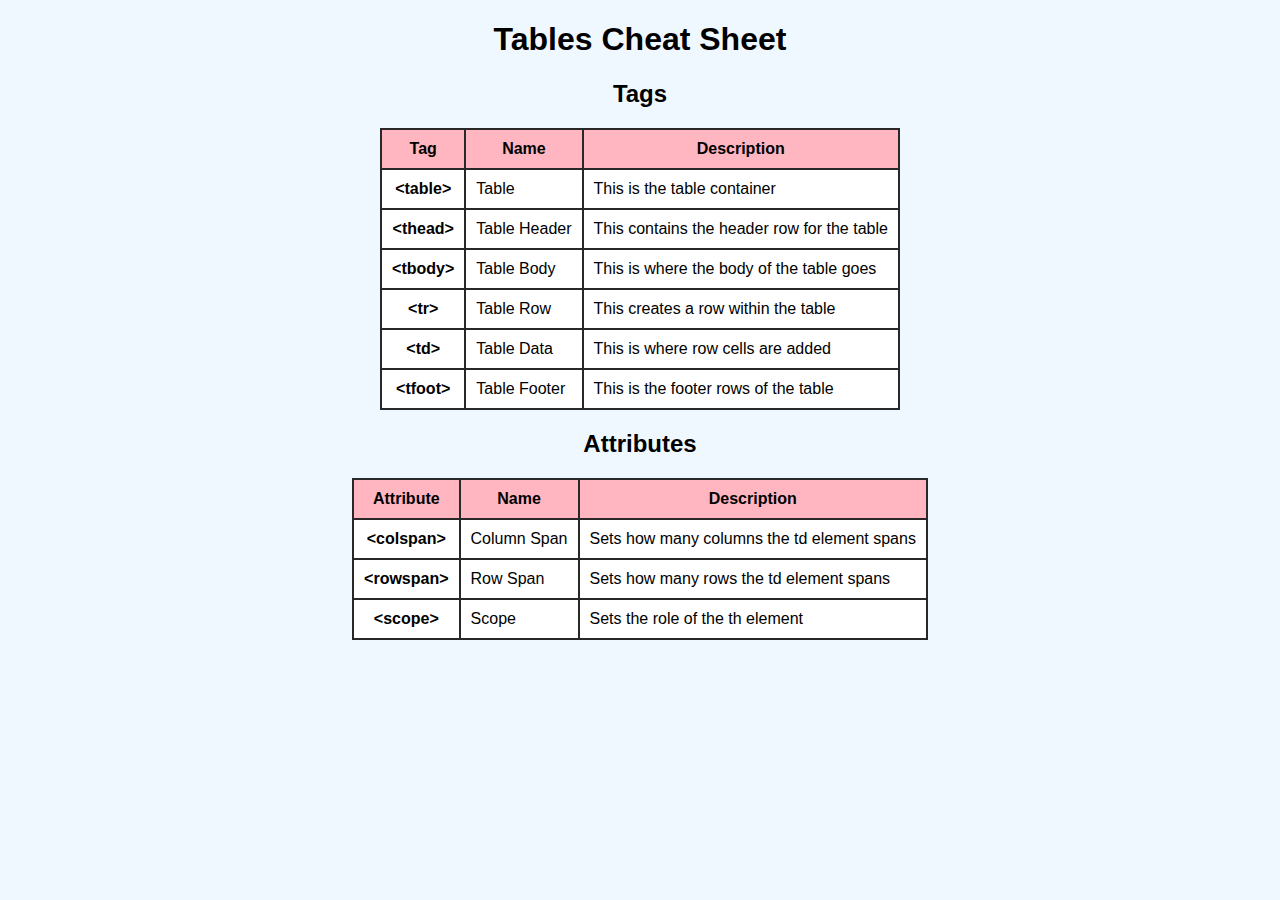
<file: byo_cheat_sheet/index.html>
<!DOCTYPE html>
<html lang="en">
<head>
    <meta charset="UTF-8">
    <meta name="viewport" content="width=device-width, initial-scale=1.0">
    <title>Tables Cheat Sheet</title>
    <link href="resources/css/styles.css" rel="stylesheet">
</head>
<body>
    <h1>Tables Cheat Sheet</h1>
    <h2>Tags</h2>
    <table>
        <thead>
            <tr>
                <th scope="col">Tag</th>
                <th scope="col">Name</th>
                <th scope="col">Description</th>
            </tr>
        </thead>
        <tbody>
            <tr>
                <th scope="row">&lt;table&gt;</th>
                <td>Table</td>
                <td>This is the table container</td>
            </tr>
            <tr>
                <th scope="row">&lt;thead&gt;</th>
                <td>Table Header</td>
                <td>This contains the header row for the table</td>
            </tr>
            <tr>
                <th scope="row">&lt;tbody&gt;</th>
                <td>Table Body</td>
                <td>This is where the body of the table goes</td>
            </tr>
            <tr>
                <th scope="row">&lt;tr&gt;</th>
                <td>Table Row</td>
                <td>This creates a row within the table</td>
            </tr>
            <tr>
                <th scope="row">&lt;td&gt;</th>
                <td>Table Data</td>
                <td>This is where row cells are added</td>
            </tr>
            <tr>
                <th scope="row">&lt;tfoot&gt;</th>
                <td>Table Footer</td>
                <td>This is the footer rows of the table</td>
            </tr>
        </tbody>
    </table>
    <h2>Attributes</h2>
    <table>
        <thead>
            <tr>
                <th scope="col">Attribute</th>
                <th scope="col">Name</th>
                <th scope="col">Description</th>
            </tr>
        </thead>
        <tbody>
            <tr>
                <th scope="row">&lt;colspan&gt;</th>
                <td>Column Span</td>
                <td>Sets how many columns the td element spans</td>
            </tr>
            <tr>
                <th scope="row">&lt;rowspan&gt;</th>
                <td>Row Span</td>
                <td>Sets how many rows the td element spans</td>
            </tr>
            <tr>
                <th scope="row">&lt;scope&gt;</th>
                <td>Scope</td>
                <td>Sets the role of the th element</td>
            </tr>
        </tbody>
    </table>
</body>
</html>
</file>
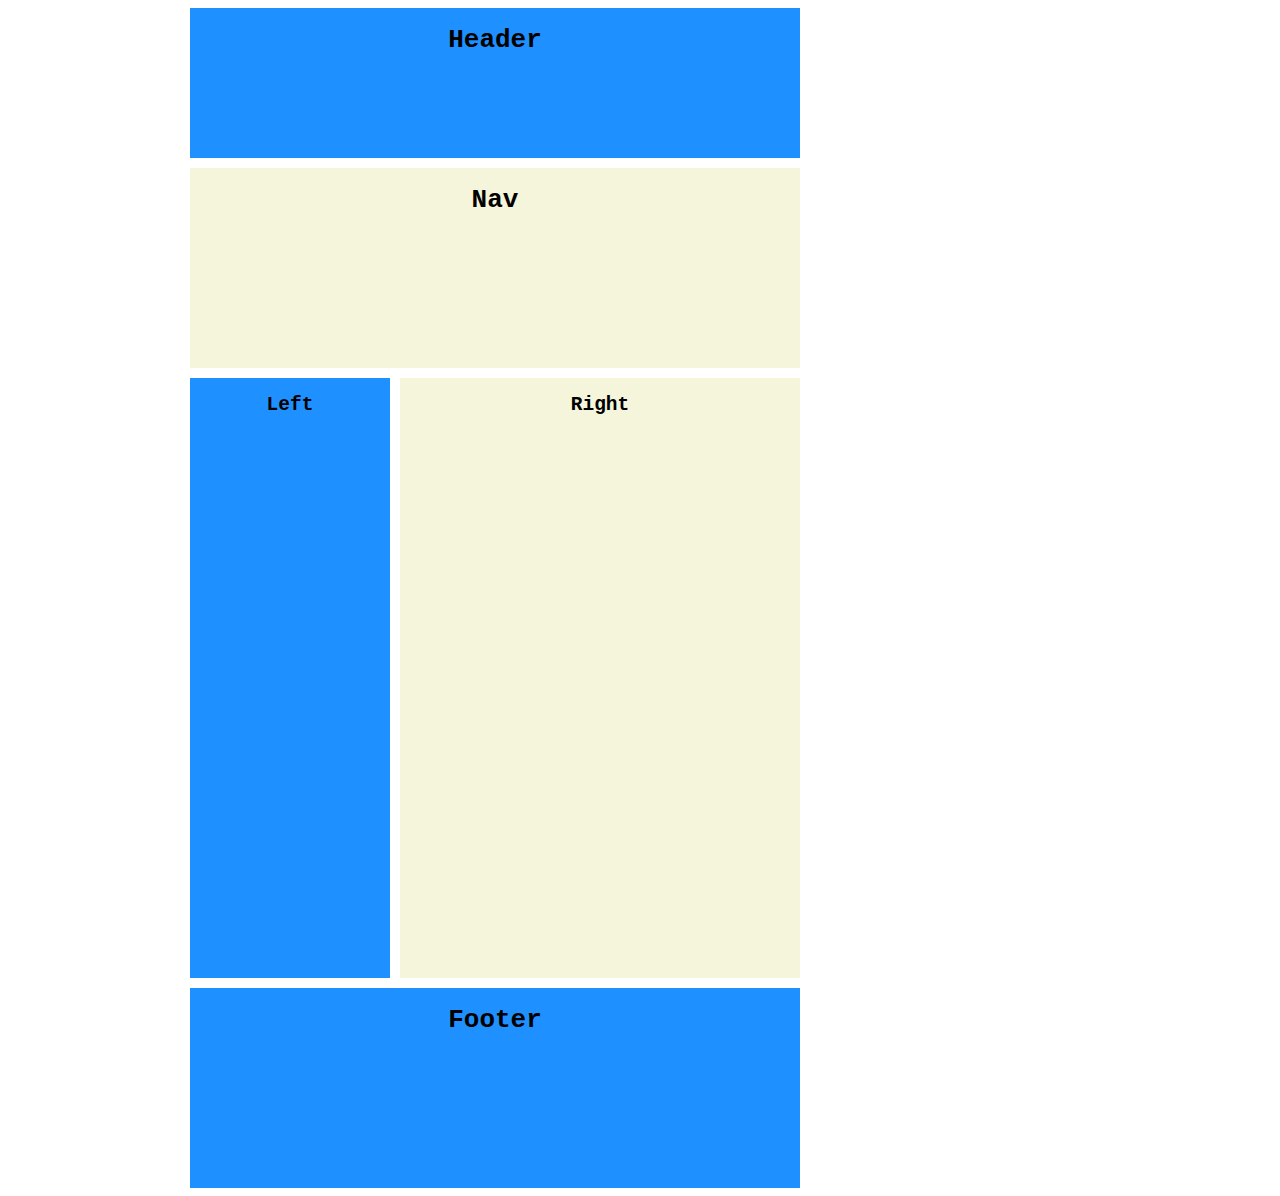
<file: grid_template_areas/index.html>
<!DOCTYPE html>
<html>

<head>
  <meta charset="utf-8">
  <title>Grid Stuff</title>
  <link rel="stylesheet" href="./resources/css/styles.css" />
</head>

<body>
  <div class="container">
    <header>
      <h1>Header</h1>
    </header>
    <nav>
      <h1>Nav</h1>
    </nav>
    <section class="left">
      <h2>Left</h2>
    </section>
    <section class="right">
      <h2>Right</h2>
    </section>
    <footer>
      <h1>Footer</h1>
    </footer>
  </div>
</body>

</html>
</file>
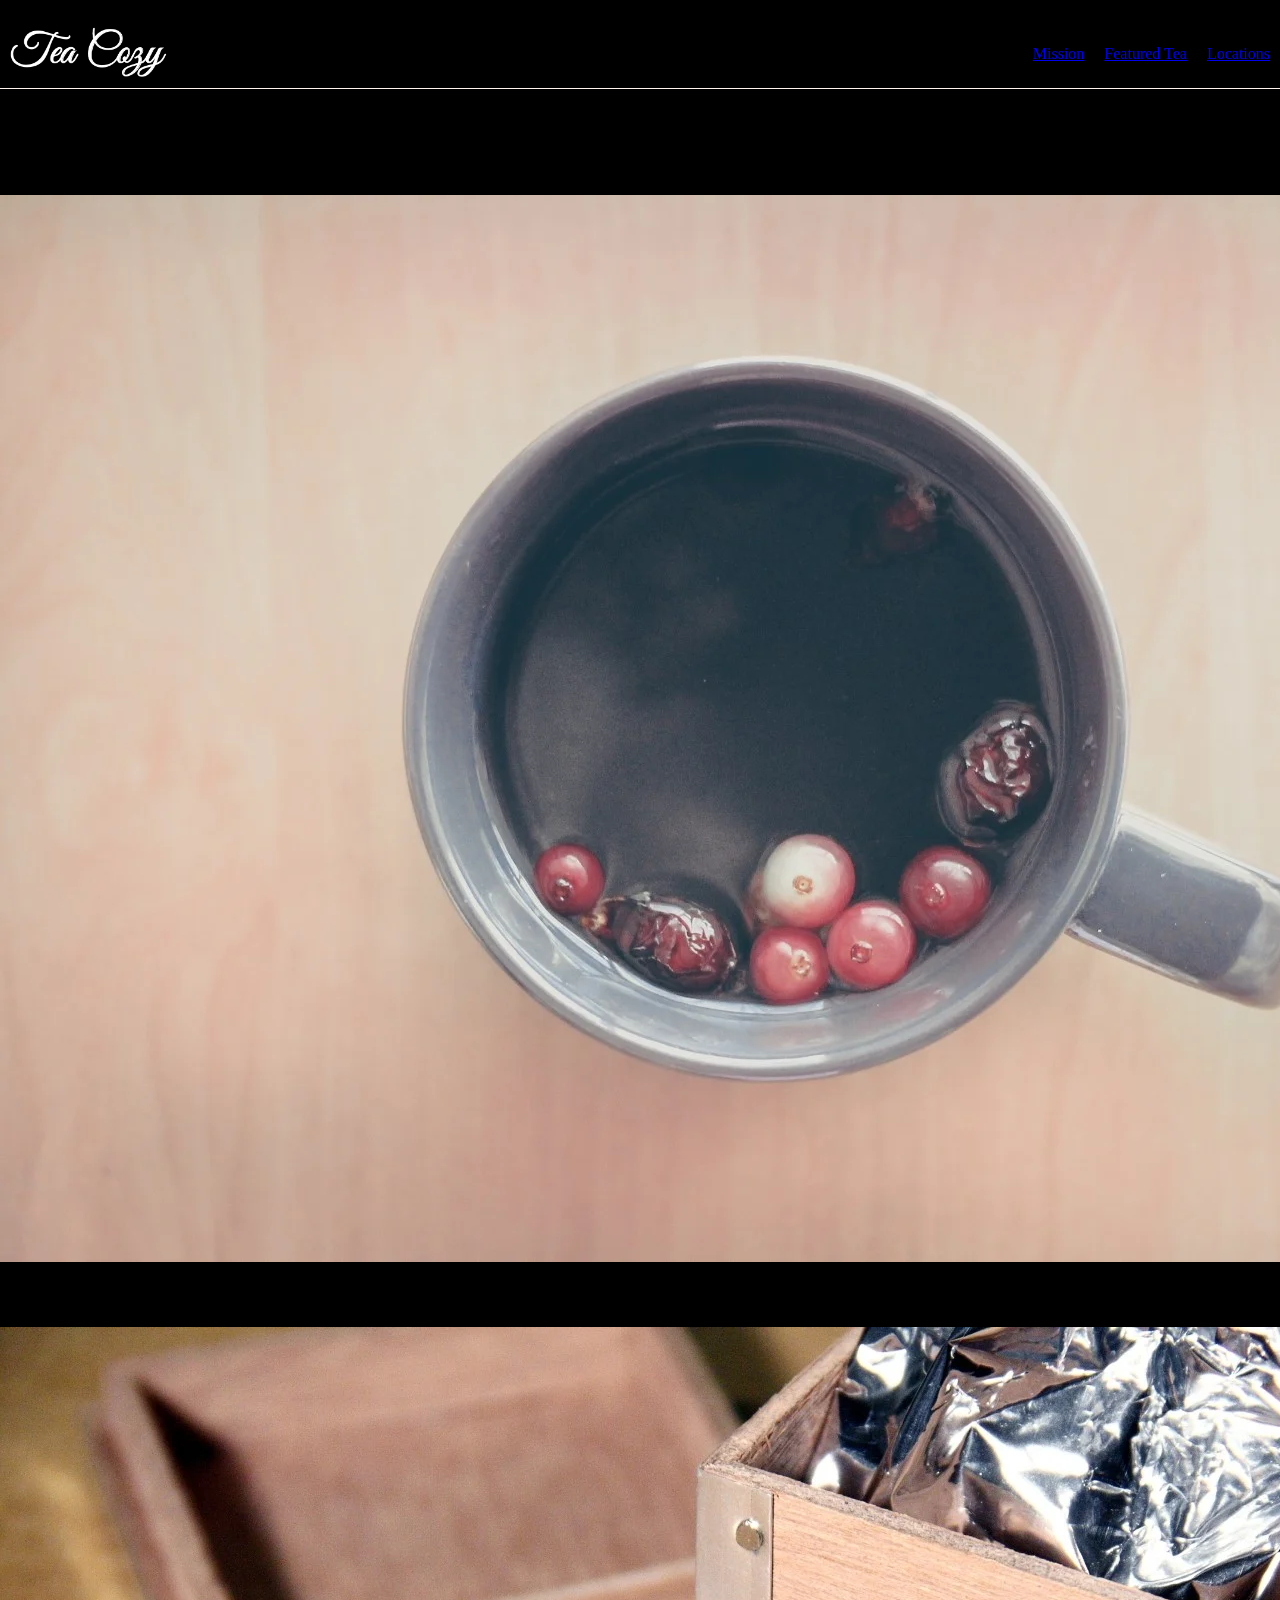
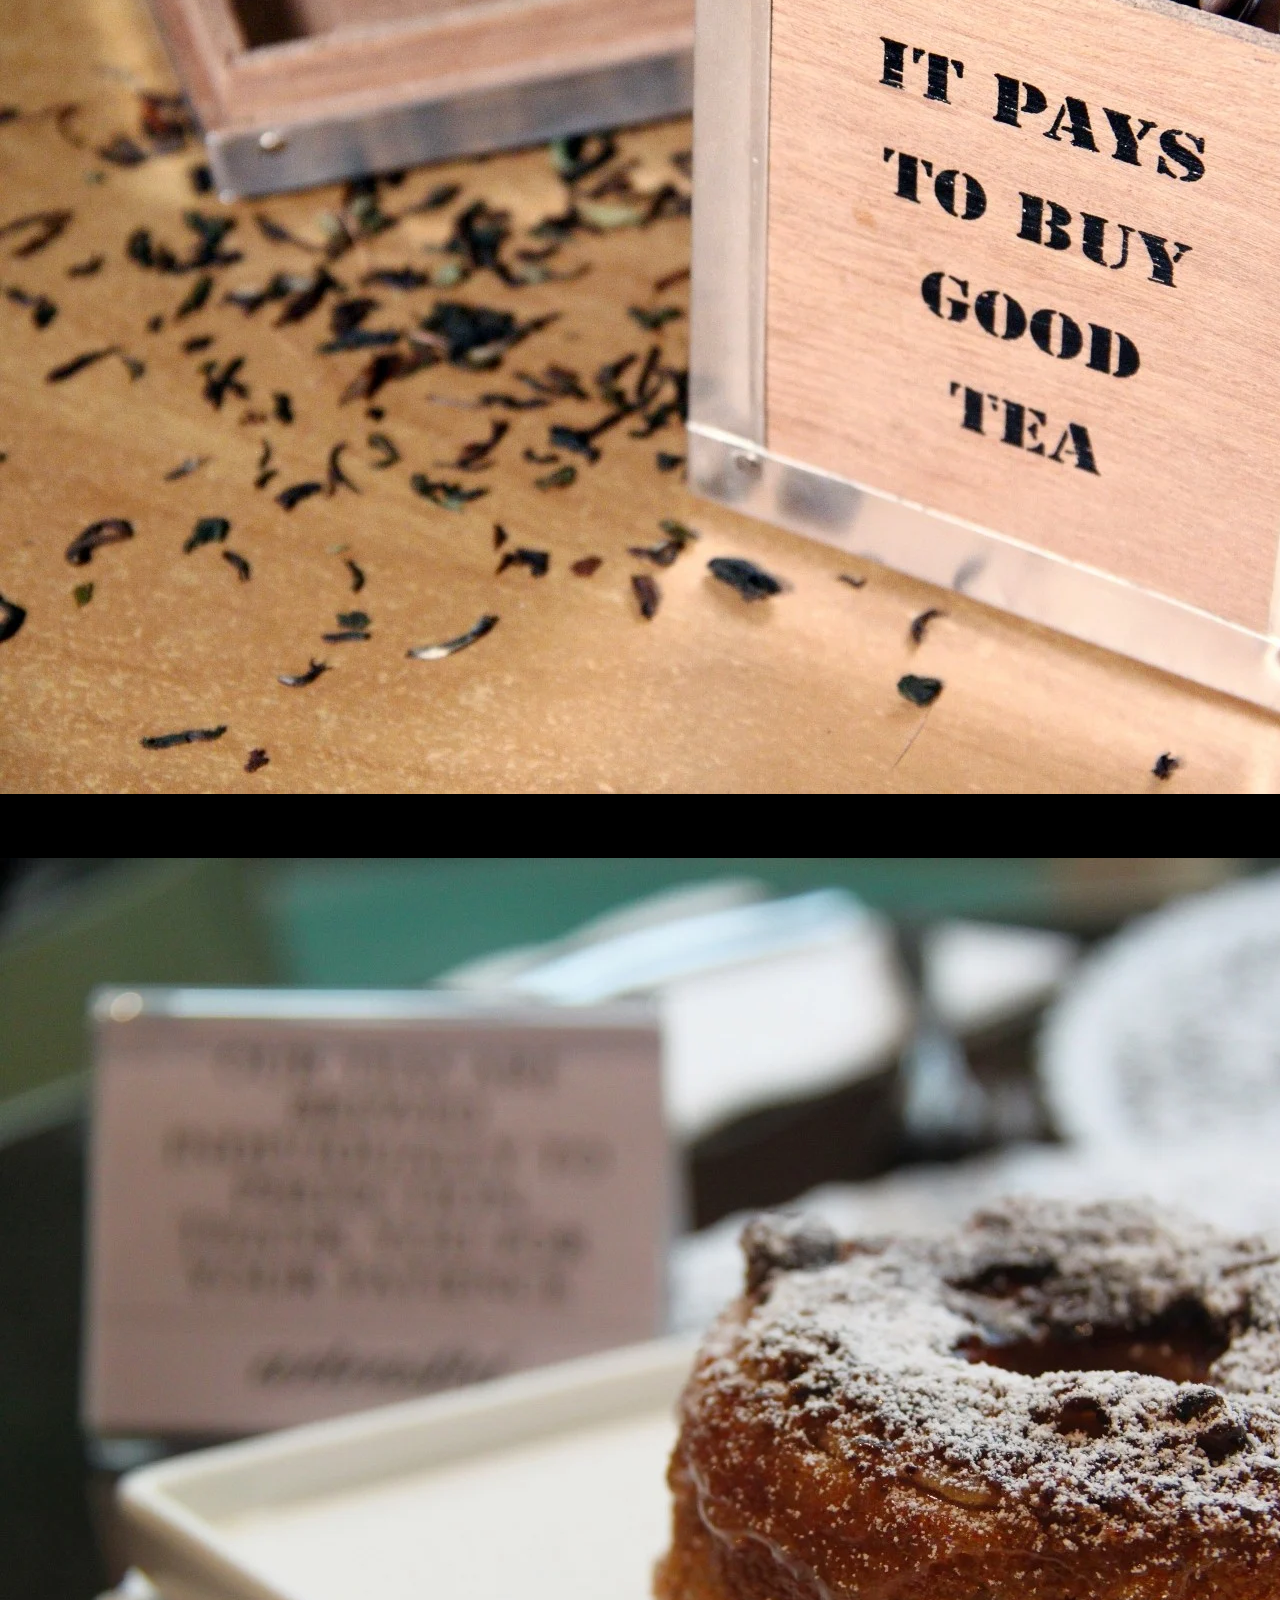
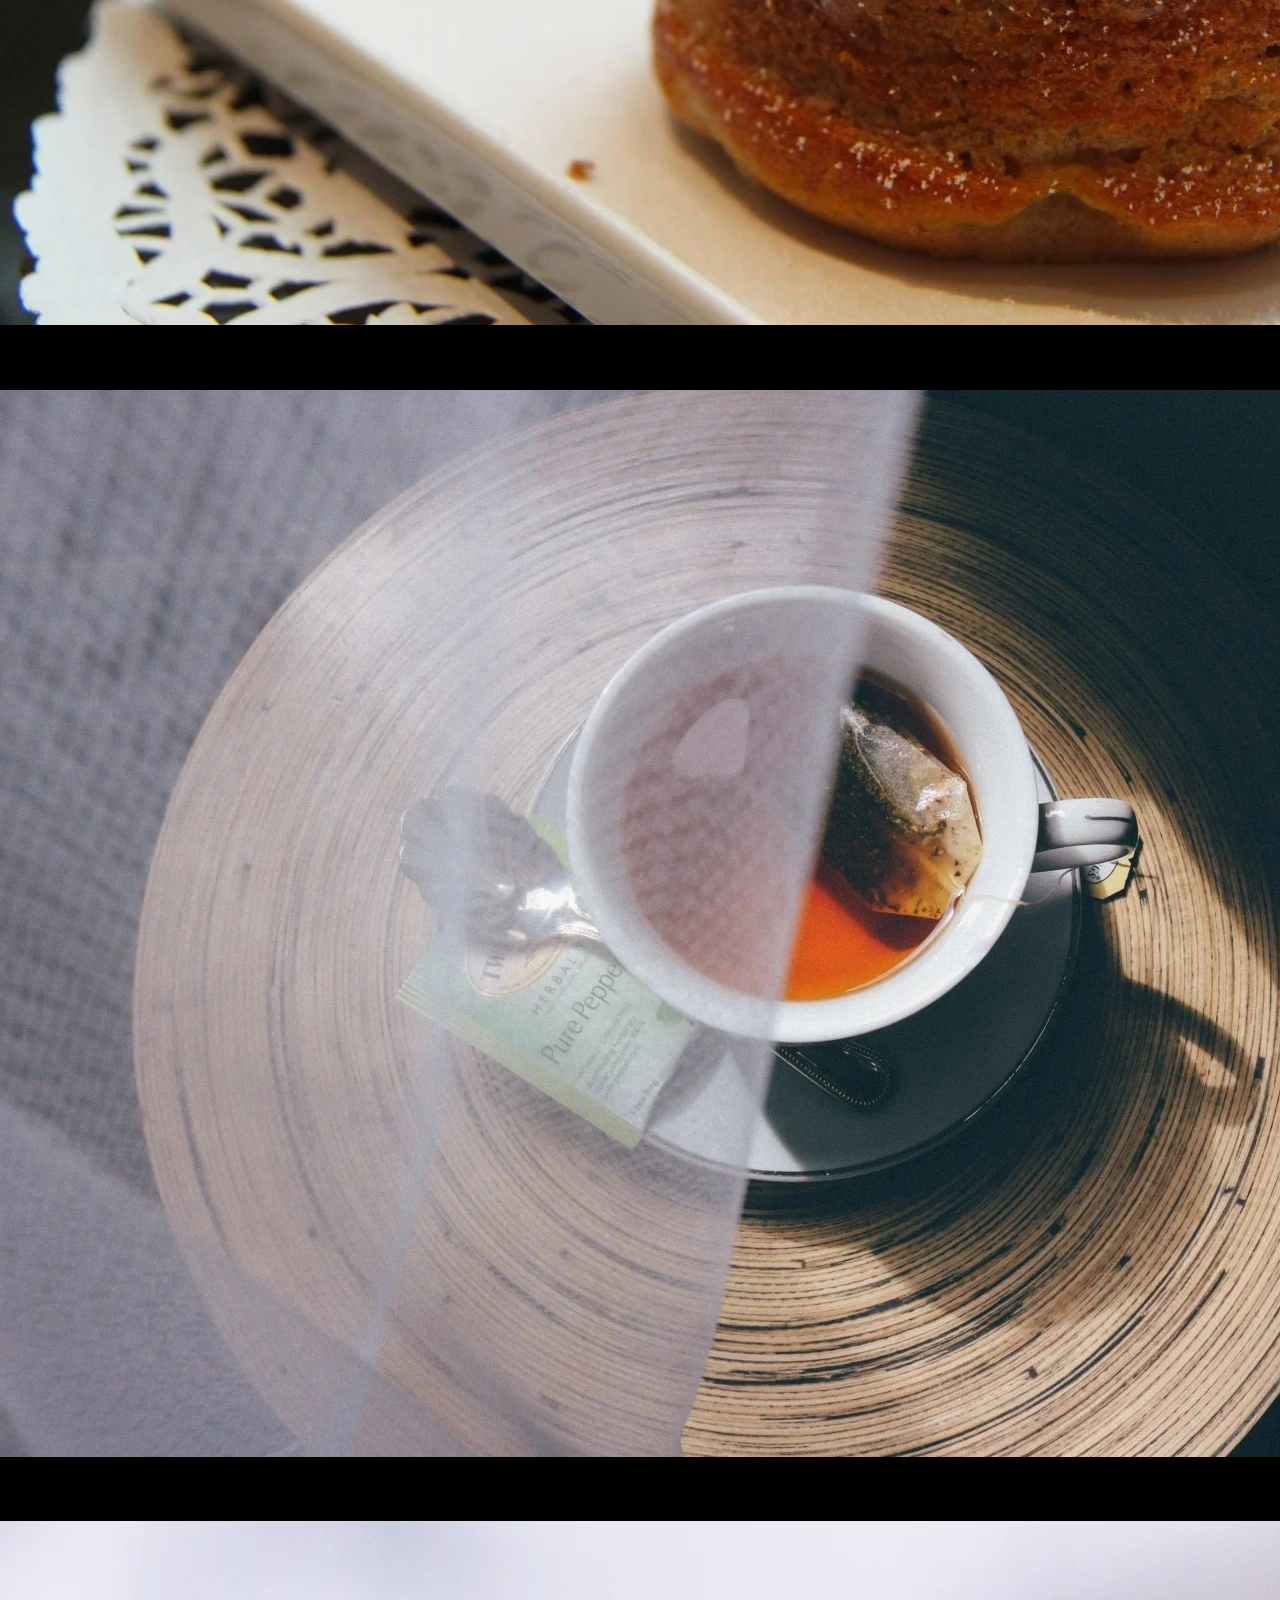
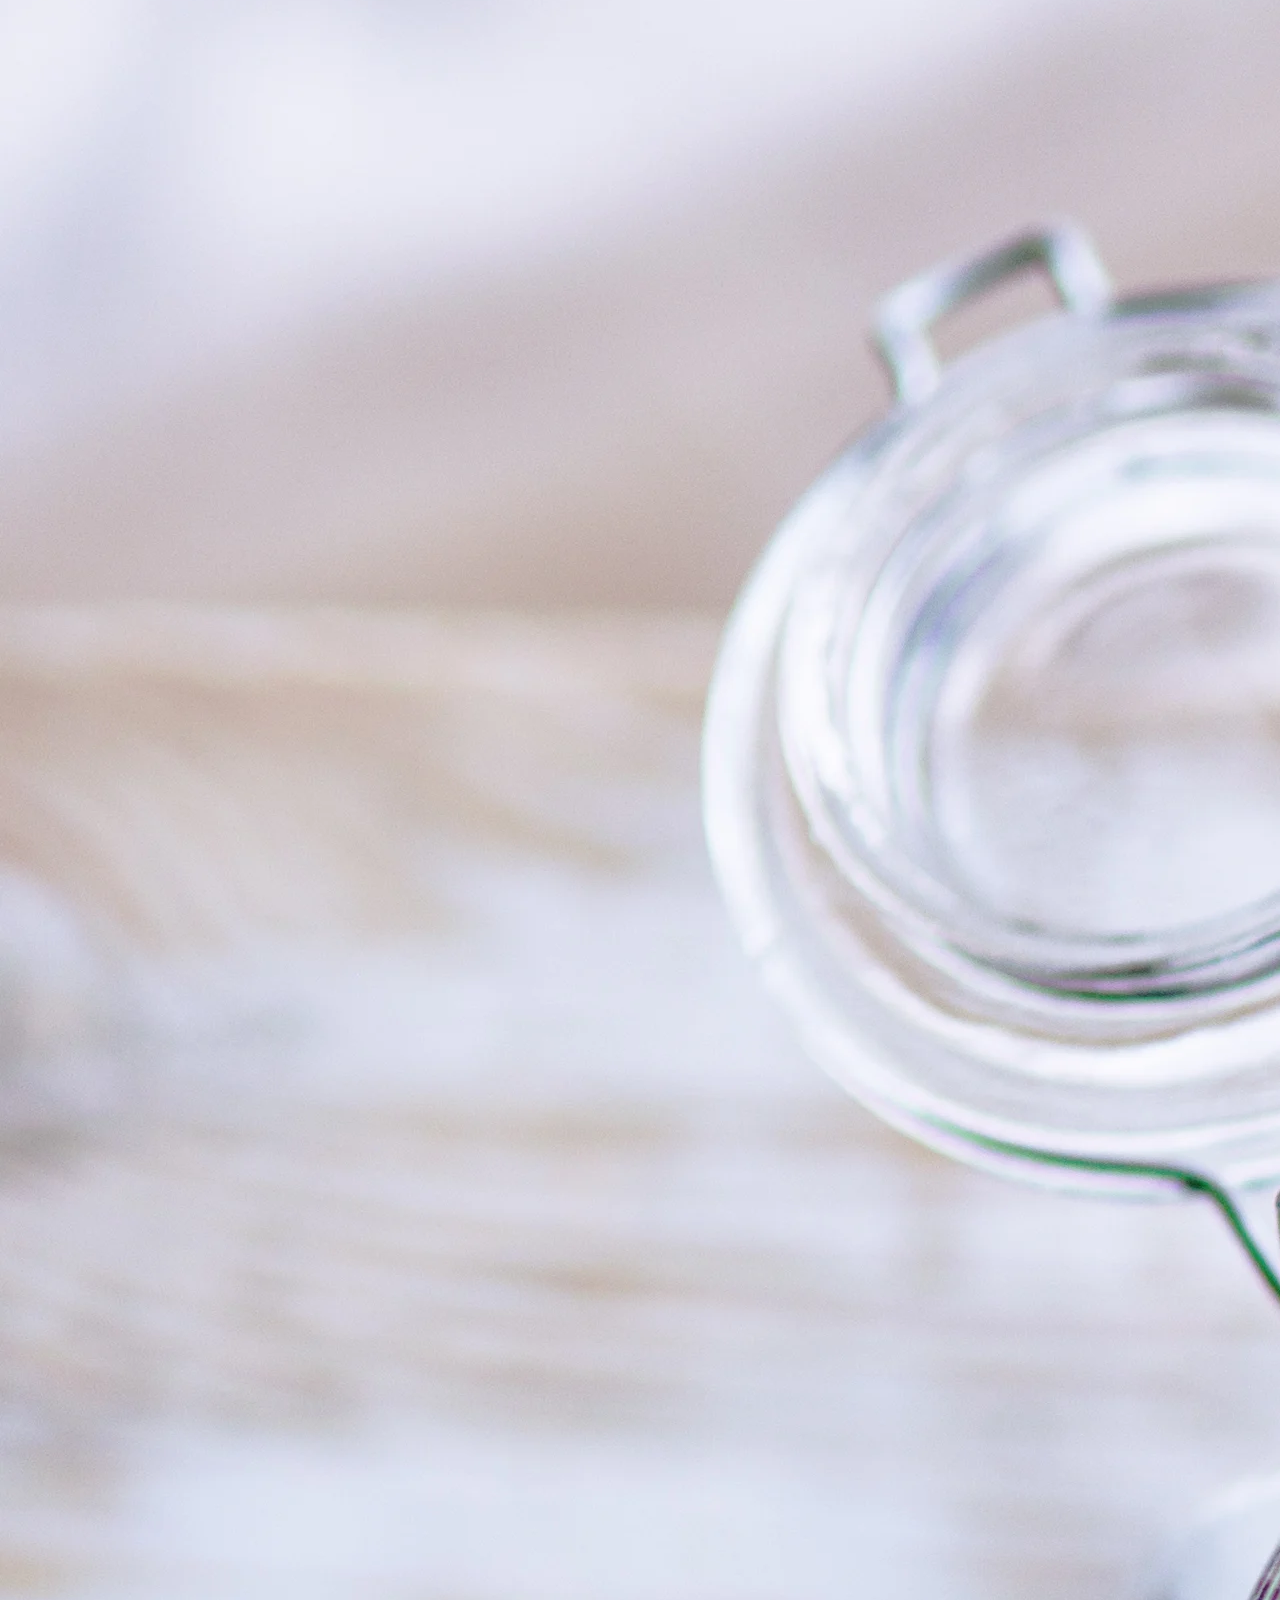
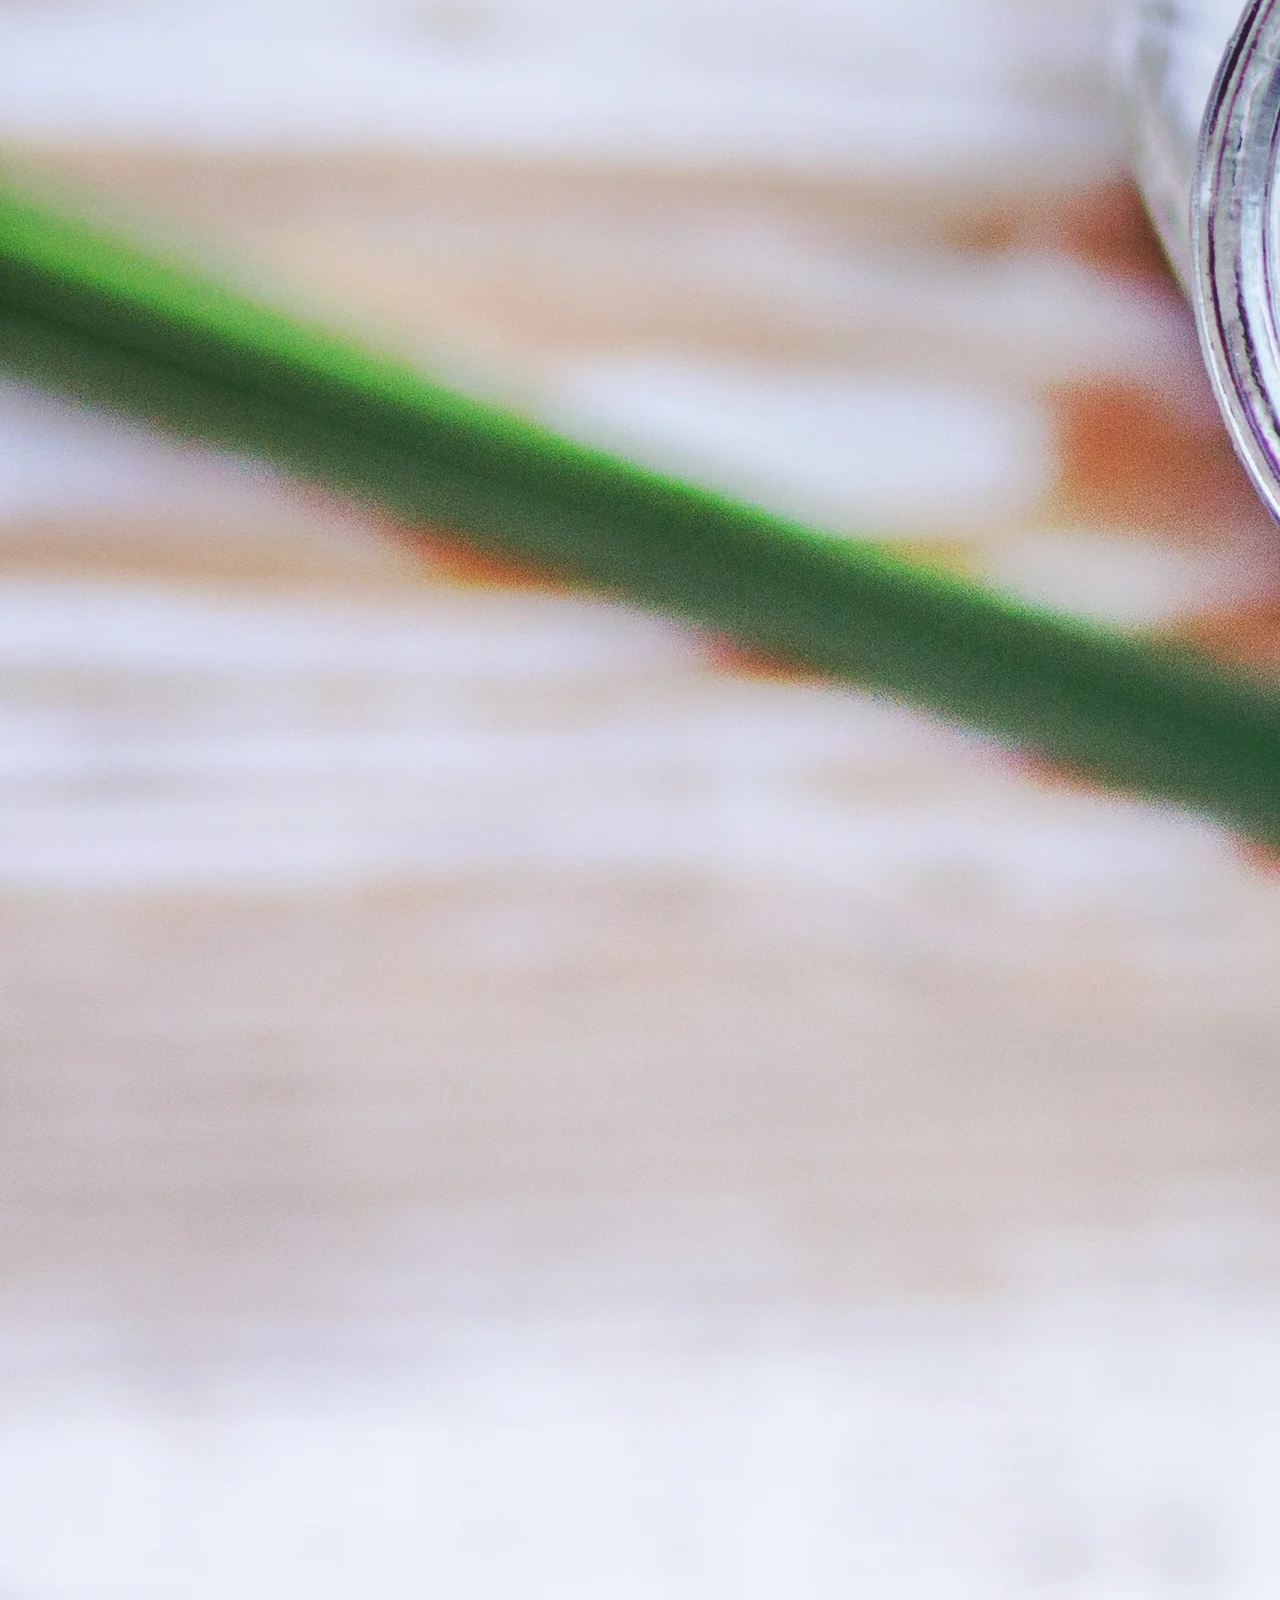
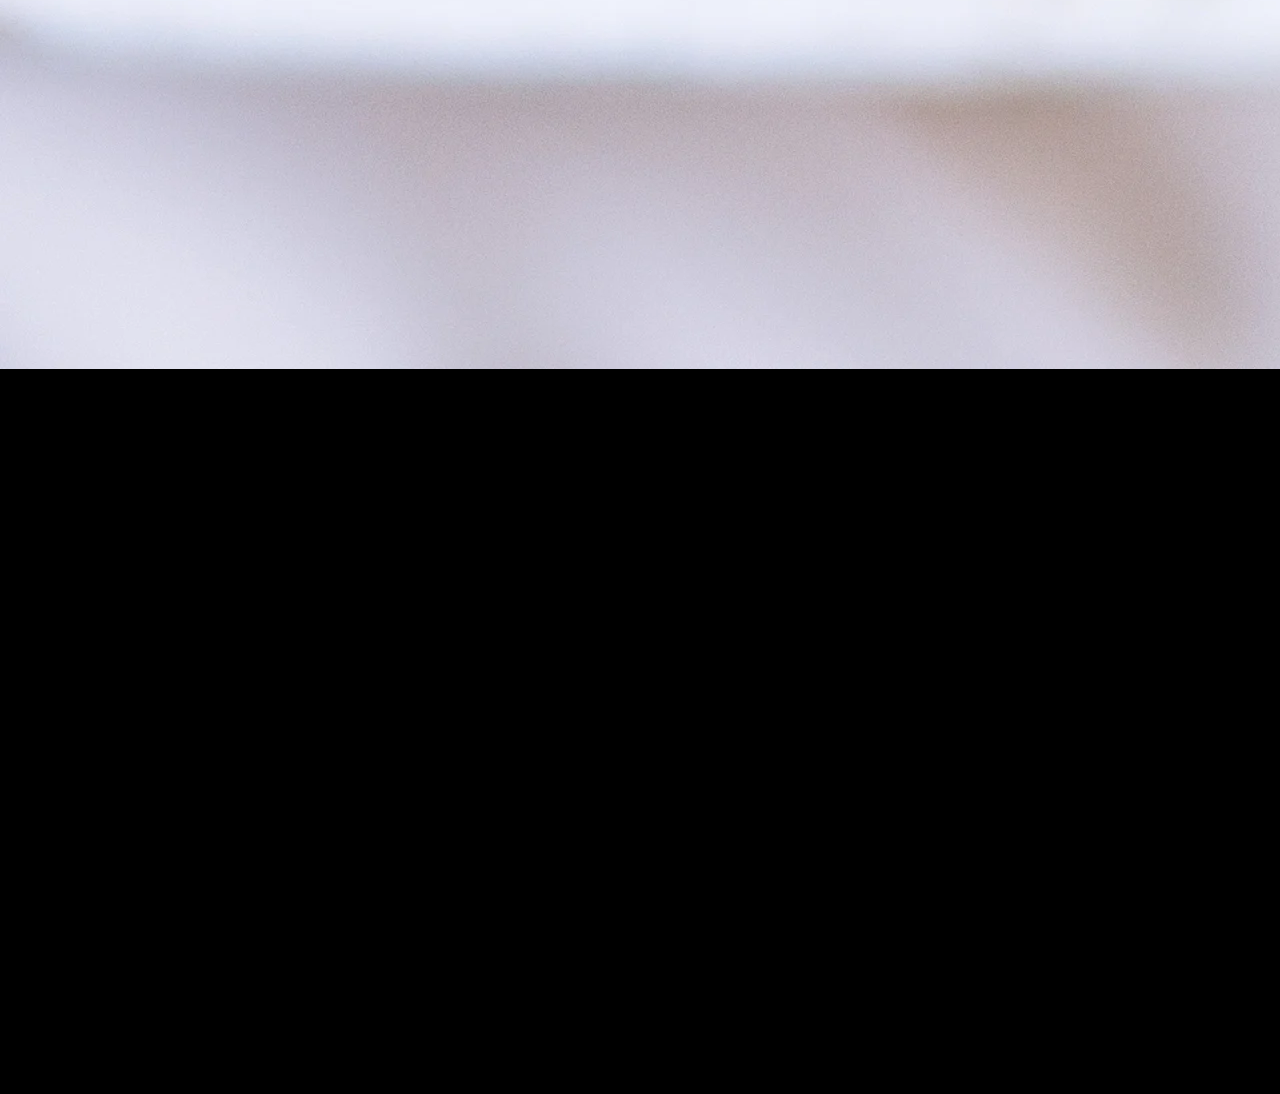
<file: tea_cozy/index.html>
<!DOCTYPE html>
<html lang="en">
<head>
    <meta charset="UTF-8">
    <meta name="viewport" content="width=, initial-scale=1.0">
    <title>Tea Cozy</title>
    <link rel="stylesheet" href="resources/css/styles.css">
</head>
<body>
    <header>
        <div class = "logo">
            <img src="resources/images/img-tea-cozy-logo.webp" alt="Tea Cozy Logo">
        </div>
        <nav class = "navigation">
            <a href="#mission">Mission</a>
            <a href="#featured-tea">Featured Tea</a>
            <a href="#locations">Locations</a>
        </nav>
    </header>
    <main>
        <section id="mission">
            <div id="hero-description">
                <h2>Our Mission</h1>
                <h4>Handpicked, Artisinally Curated, Free Range, Sustainable, Small Batch, Fair Trade, Organic Tea</h4>
            </div>
        </section>
        <section id="featured-tea">
            <h2>Tea of the Month</h2>
            <h4>What's Steeping at the Tea Cozy?</h4>
            <div id="featured-panels">
                <div class="panel">
                    <img src="./resources/images/img-berryblitz.webp" alt="Berry Blitz Tea">
                    <h4>Fall Berry Blitz Tea</h4>
                </div>
                <div class="panel">
                    <img src="./resources/images/img-spiced-rum.webp" alt="Spiced Rum Tea">
                    <h4>Spiced Rum Tea</h4>
                </div>
                <div class="panel">
                    <img src="./resources/images/img-donut.webp" alt="Seasonal Donuts">
                    <h4>Seasonal Donuts</h4>
                </div>
                <div class="panel">
                    <img src="./resources/images/img-myrtle-ave.webp" alt="Myrtle Ave Tea">
                    <h4>Myrtle Ave Tea</h4>
                </div>
                <div class="panel">
                    <img src="./resources/images/img-bedford-bizarre.webp" alt="Bedford Bizarre Tea">
                    <h4>Bedford Bizarre Tea</h4>
                </div>
            </div>
        </section>
        <section id="locations">
            <h2>Locations</h2>
            <div class="location-panels">
                <div class="location-panel">
                    <h3>Downtown</h3>
                    <p>384 West 4th St<br><br>
                        Suite 108<br><br>
                        Portland, Maine
                    </p>
                </div>
                <div class="location-panel">
                    <h3>Downtown</h3>
                    <p>384 West 4th St<br><br>
                        Suite 108<br><br>
                        Portland, Maine
                    </p>
                </div>
                <div class="location-panel">
                    <h3>Downtown</h3>
                    <p>384 West 4th St<br><br>
                        Suite 108<br><br>
                        Portland, Maine
                    </p>
                </div>
            </div>
        </section>
    </main>
    <footer>
        <section id="contact">
            <h2>The Tea Cozy</h2>
            <h5>contact@theteacozy.com</h5>
            <h5>1-800-555-TEA</h5>
        </section>
        <section id="copyright">
            <h5>Copyright The Tea Cozy 2017</h5>
        </section>
    </footer>
</body>
</html>
</file>
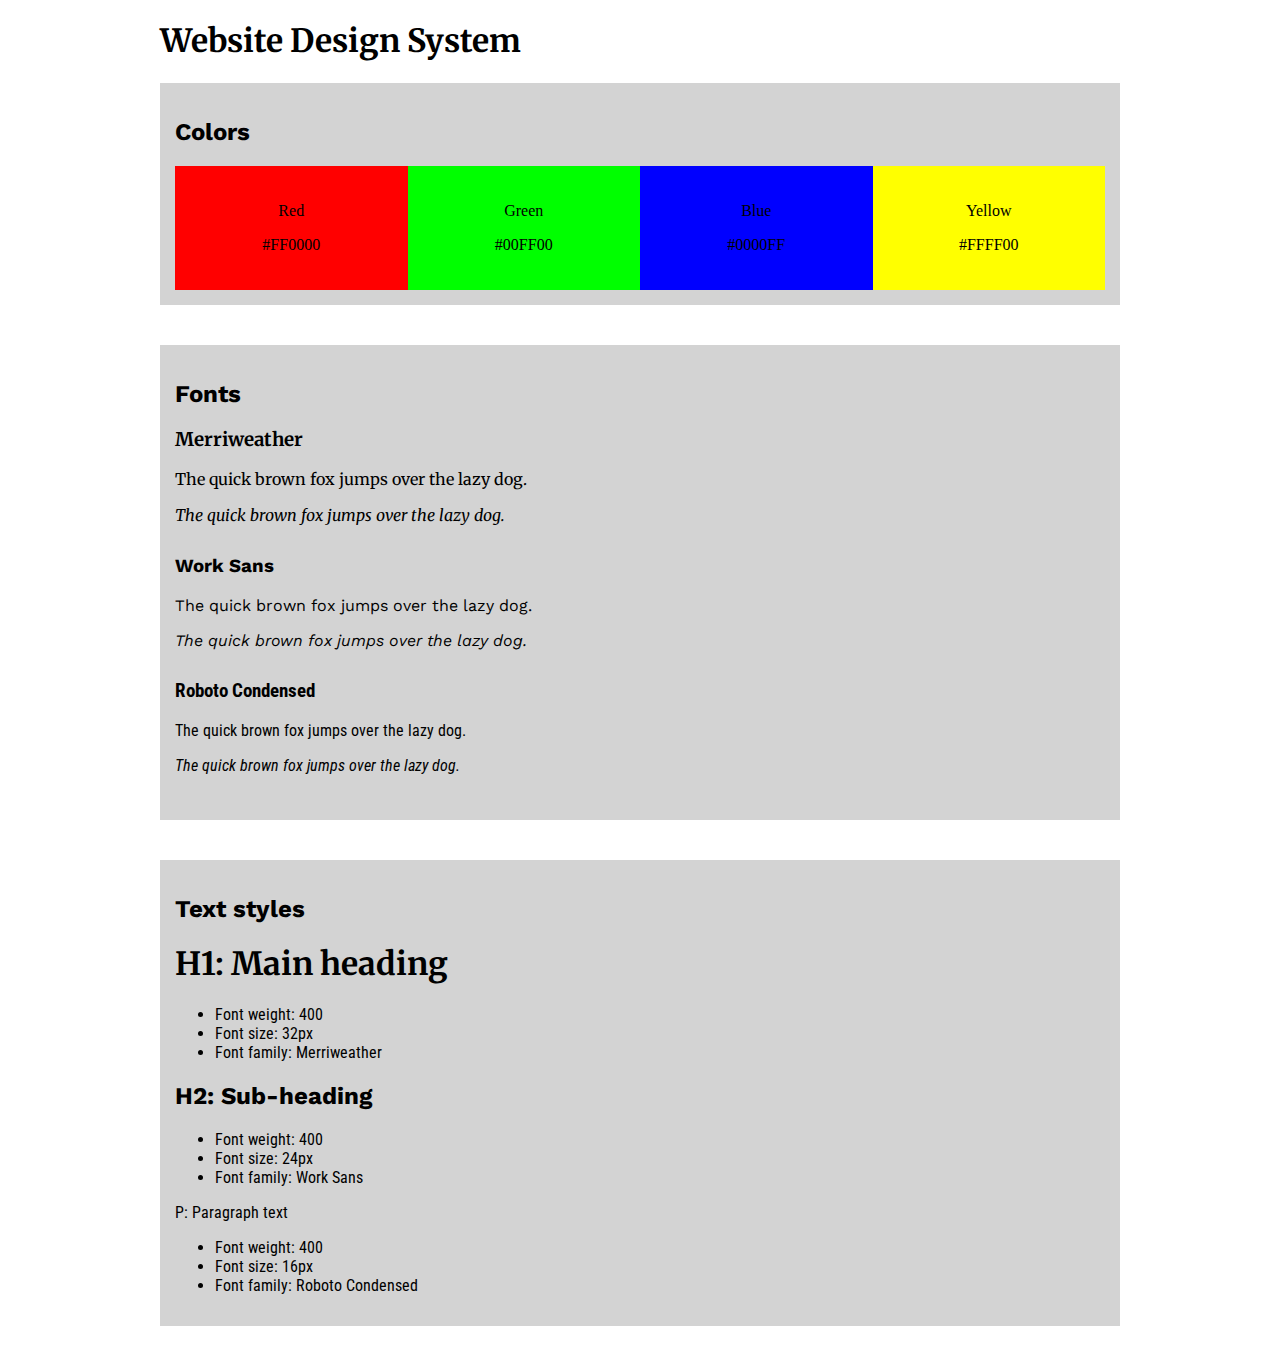
<file: website_design_system/index.html>
<!DOCTYPE html>
<html lang="en">
<head>
    <meta charset="UTF-8">
    <meta name="viewport" content="width=device-width, initial-scale=1.0">
    <title>Website Design System</title>
    <link href="resources/css/styes.css" rel="stylesheet">
    <link rel="preconnect" href="https://fonts.googleapis.com">
    <link rel="preconnect" href="https://fonts.gstatic.com" crossorigin>
    <link href="https://fonts.googleapis.com/css2?family=Merriweather:ital,opsz@0,18..144;1,18..144&family=Roboto+Condensed:ital@0;1&family=Work+Sans:ital@0;1&display=swap" rel="stylesheet">
</head>
<body>
    <header>
        <h1>Website Design System</h1>
    </header>

    <!-- Colors section-->

    <section>
        <h2>Colors</h2>
        <div class="color-box" id="red">
            <p>Red</p>
            <p>#FF0000</p>
        </div>
        <div class="color-box" id="green">
            <p>Green</p>
            <p>#00FF00</p>
        </div>
        <div class="color-box" id="blue">
            <p>Blue</p>
            <p>#0000FF</p>
        </div>
        <div class="color-box" id="yellow">
            <p>Yellow</p>
            <p>#FFFF00</p>
        </div>
    </section>

    <!-- Fonts section -->

    <section>
        <h2>Fonts</h2>
        <div class="font-box" id="merriweather">
            <h3>Merriweather</h3>
            <p>The quick brown fox jumps over the lazy dog.</p>
            <p class="italic">The quick brown fox jumps over the lazy dog.</p>
        </div>
        <div class="font-box" id="work-sans">
            <h3>Work Sans</h3>
            <p>The quick brown fox jumps over the lazy dog.</p>
            <p class="italic">The quick brown fox jumps over the lazy dog.</p>
        </div>
        <div class="font-box" id="roboto-condensed">
            <h3>Roboto Condensed</h3>
            <p>The quick brown fox jumps over the lazy dog.</p>
            <p class="italic">The quick brown fox jumps over the lazy dog.</p>
        </div>
    </section>

    <!-- Fonts section -->

    <section class="text-styles">
        <h2>Text styles</h2>
        <h1>H1: Main heading</h1>
        <ul>
            <li>Font weight: 400</li>
            <li>Font size: 32px</li>
            <li>Font family: Merriweather</li>
        </ul>
        <h2>H2: Sub-heading</h2>
        <ul>
            <li>Font weight: 400</li>
            <li>Font size: 24px</li>
            <li>Font family: Work Sans</li>
        </ul>
        <p>P: Paragraph text</p>
        <ul>
            <li>Font weight: 400</li>
            <li>Font size: 16px</li>
            <li>Font family: Roboto Condensed</li>
        </ul>
    </section>

</body>
</html>
</file>
<file: byo_cheat_sheet/resources/css/styles.css>
* {
    font-family:'Gill Sans', 'Gill Sans MT', Calibri, 'Trebuchet MS', sans-serif;
}

body {
    background-color: aliceblue;
}

h1, h2 {
    text-align: center;
}

table {
    margin: 0 auto;
    border: 1px solid #282828;
    border-spacing: 0;
}

thead th {
    background-color: lightpink;
}

th,td {
    border: 1px solid #282828;
    padding: 10px;
    background: white;
}
</file>
<file: grid_template_areas/resources/css/styles.css>
.container {
  display: grid;
  grid-template-columns: 200px 400px;
  grid-template-rows: 150px 200px 600px 200px;
  grid-template-areas:  "header header"
                        "nav nav"
                        "left right"
                        "footer footer";
  max-width: 900px;
  position: relative;
  margin: auto;
  gap: 10px;
}

h1, h2 {
  font-family: monospace;
  text-align: center;
}

header {
  background-color: dodgerblue;
  grid-area: header;
}

nav {
  background-color: beige;
  grid-area: nav;
}

.left {
  background-color: dodgerblue;
  grid-area: left;
}

.right {
  background-color: beige;
  grid-area: right;
}

footer {
  background-color: dodgerblue;
  grid-area: footer;
}
</file>
<file: tea_cozy/resources/css/styles.css>
* {
    box-sizing: border-box;
}

body {
    background-color: black;
    margin: 0;
}

header {
    display: flex;
    justify-content: space-between;
    align-items: center;
    padding: 0 10px;
    height: 69px;
    position: fixed;
    width: 100%;
    border-bottom: 1px solid seashell;
}

.logo img {
    height: 50px;
}


.navigation {
    display: flex;
    gap: 20px;
}
</file>
<file: website_design_system/resources/css/styes.css>
body {
    max-width: 960px;
    margin: 0 auto;
}

section {
    margin-bottom: 40px;
    overflow: auto;
    background-color: lightgray;
    padding: 15px;
}

.color-box {
    width: 25%;
    float: left;
    text-align: center;
    padding: 20px;
    box-sizing: border-box;
}

.color-box#red {
    background-color: #FF0000;
}

.color-box#green {
    background-color: #00FF00;
}

.color-box#blue {
    background-color: #0000FF;
}

.color-box#yellow {
    background-color: #FFFF00;
}

.font-box {
    margin-bottom: 30px;
}

.font-box#merriweather {
    font-family: Merriweather, serif;
}

.font-box#work-sans {
    font-family: 'Work Sans', sans-serif;
}

.font-box#roboto-condensed {
    font-family: 'Roboto Condensed', sans-serif;
}

.font-box > .italic {
    font-style: italic;
}

section.text-styles h1 {
    font-size: 32px;
}

section.text-styles h2 {
    font-size: 24px;
}

section.text-styles p {
    font-size: 16px;
    font-family: 'Roboto Condensed', sans-serif;
}

h1 {
    font-family: Merriweather, serif;
}

h2 {
    font-family: 'Work Sans', sans-serif;
}

li {
    font-family: 'Roboto Condensed', sans-serif;
}
</file>
